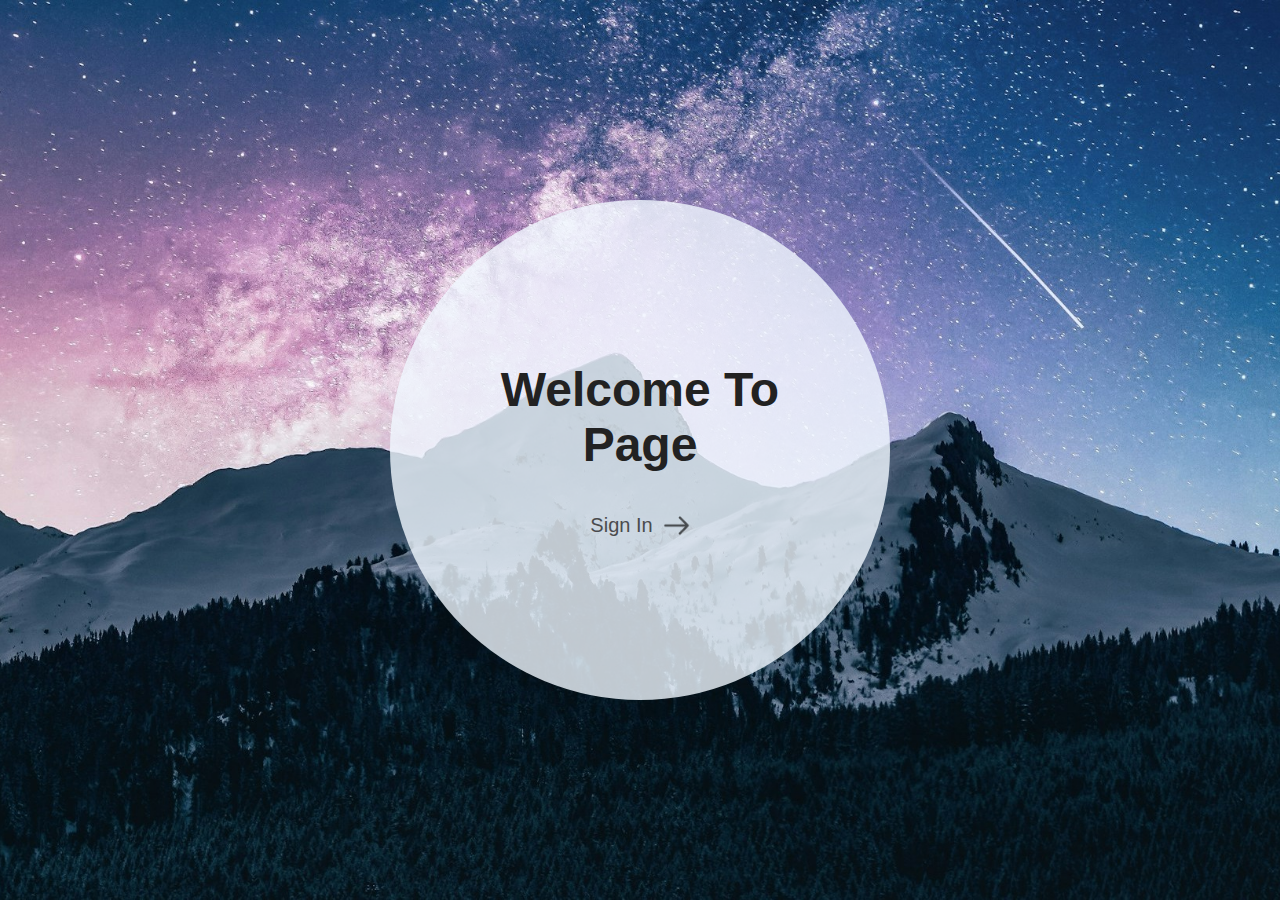
<file: index.html>
<!DOCTYPE html>
<html lang="en">

<head>
    <meta charset="UTF-8">
    <meta name="viewport" content="width=device-width, initial-scale=1.0">
    <title>Home</title>
    <link rel="stylesheet" href="styles/main-page-style.css">
</head>

<body>
    <div class="main">
        <div class="wrapper">
            <h1>Welcome To Page</h1>
            <a href="pages/sign-in.html">Sign In <img src="asset/logo/next.png"></a>
        </div>
    </div>
</body>

</html>
</file>
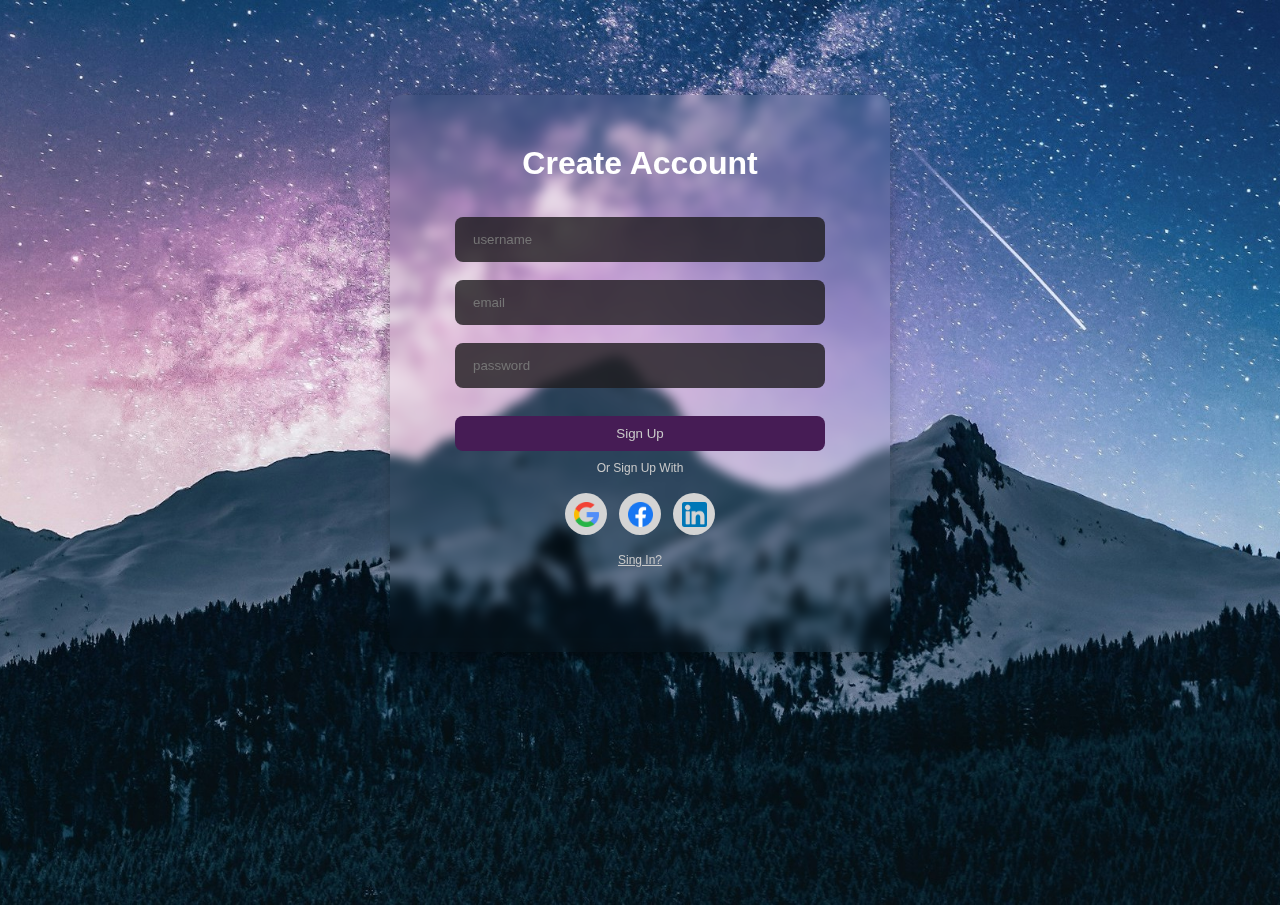
<file: create-acc.html>
<!DOCTYPE html>
<html lang="en">

<head>
    <meta charset="UTF-8">
    <meta name="viewport" content="width=device-width, initial-scale=1.0">
    <title>Create Account Page</title>
    <link rel="stylesheet" href="style.css">
</head>

<body>
    <div class="main">
        <div class="container">
            <h1>Create Account</h1>
            <div class="login-input">
                <input type="text" id="username" placeholder="username">
                <input type="email" id="email" placeholder="email">
                <input type="password" id="password" placeholder="password">
                <button class="btn">Sign Up</button>
                <p class="other-login-description">Or Sign Up With</p>
                <div class="other-login">
                    <a href="#" class="sm-logo"><img src="asset/logo/search.png"></a>
                    <a href="#" class="sm-logo"><img src="asset/logo/facebook.png"></a>
                    <a href="#" class="sm-logo"><img src="asset/logo/linkedin.png"></a>
                </div>
                <a href="sign-in.html" class="forgot-pw">Sing In?</a>
            </div>
        </div>
    </div>
    
</body>

</html>
</file>
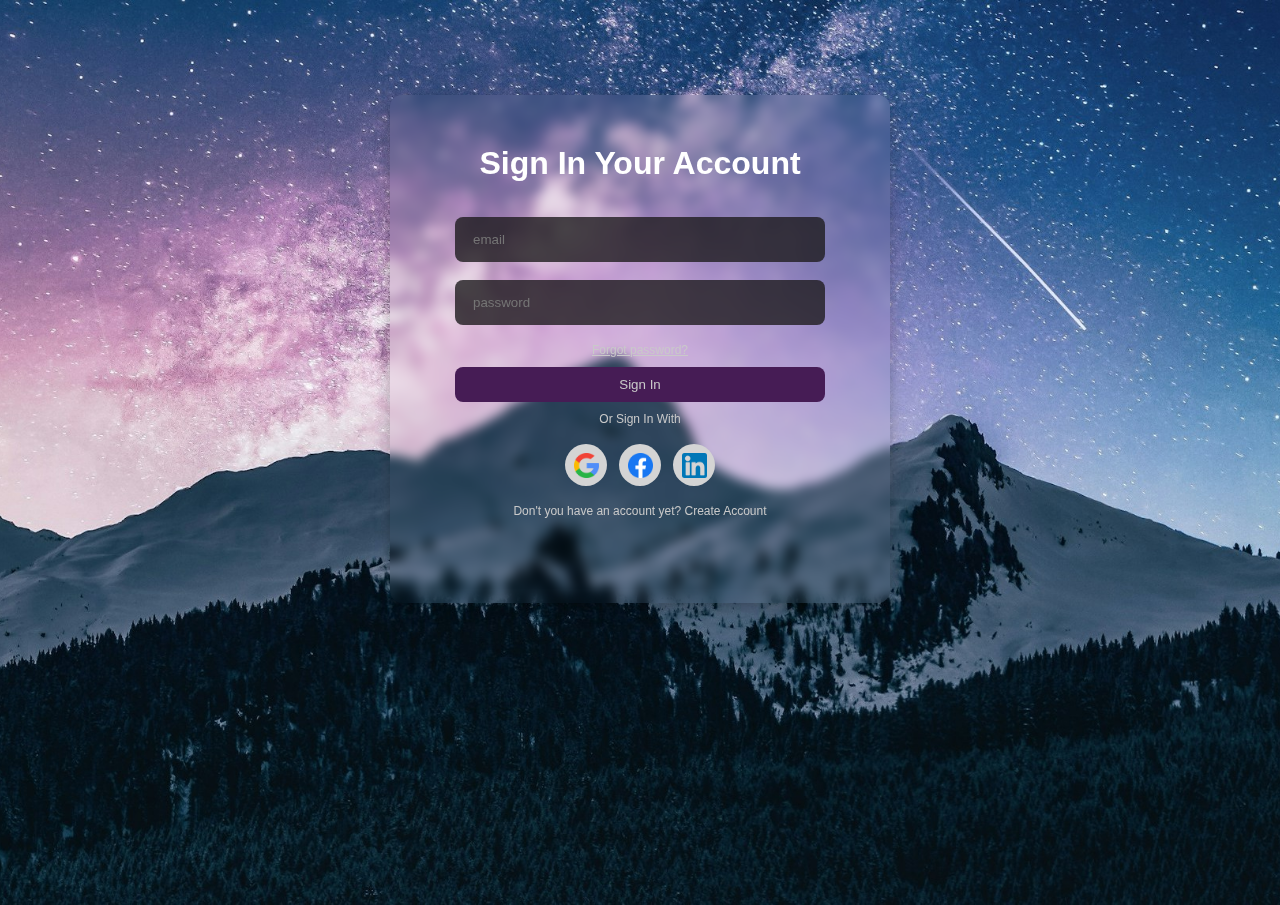
<file: sign-in.html>
<!DOCTYPE html>
<html lang="en">

<head>
    <meta charset="UTF-8">
    <meta name="viewport" content="width=device-width, initial-scale=1.0">
    <title>Sing In Page</title>
    <link rel="stylesheet" href="style.css">
</head>

<body>
    <div class="main">
        <div class="container">
            <h1>Sign In Your Account</h1>
            <div class="login-input">
                <input type="email" id="email" placeholder="email">
                <input type="password" id="password" placeholder="password">
                <a href="#" class="forgot-pw">Forgot password?</a>
                <button class="btn">Sign In</button>
                <p class="other-login-description">Or Sign In With</p>
                <div class="other-login">
                    <a href="#" class="sm-logo"><img src="asset/logo/search.png"></a>
                    <a href="#" class="sm-logo"><img src="asset/logo/facebook.png"></a>
                    <a href="#" class="sm-logo"><img src="asset/logo/linkedin.png"></a>
                </div>
                <a href="create-acc.html" class="create-acc"> Don't you have an account yet? <span>Create Account</span></a>
            </div>
        </div>
    </div>
    
</body>

</html>
</file>
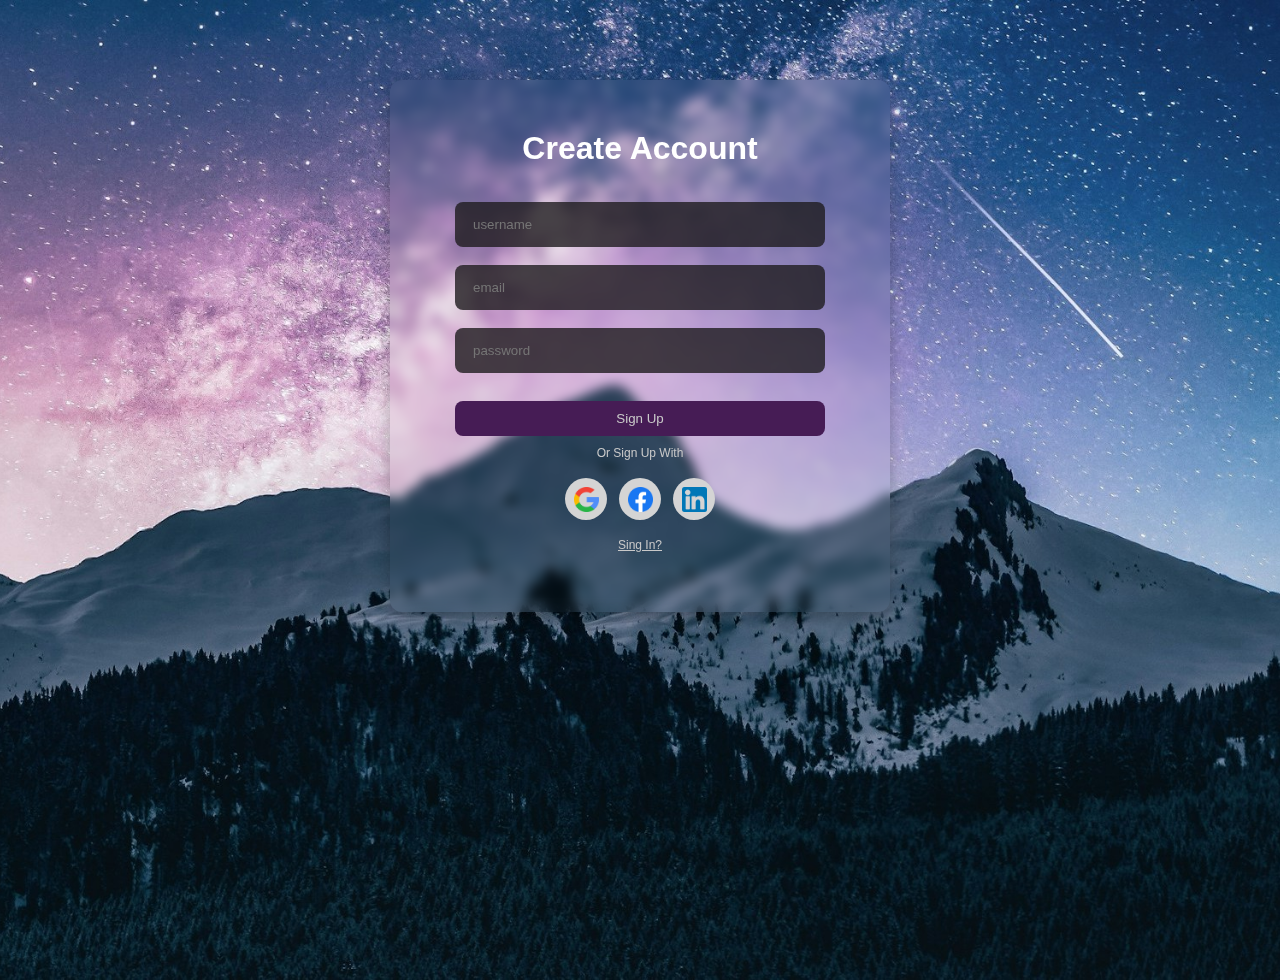
<file: pages/create-acc.html>
<!DOCTYPE html>
<html lang="en">

<head>
    <meta charset="UTF-8">
    <meta name="viewport" content="width=device-width, initial-scale=1.0">
    <title>Create Account Page</title>
    <link rel="stylesheet" href="../styles/style.css">
</head>

<body>
    <div class="main">
        <div class="container">
            <h1>Create Account</h1>
            <div class="login-input">
                <input type="text" id="username" placeholder="username">
                <input type="email" id="email" placeholder="email">
                <div class="pw-input">
                    <input type="password" id="password" placeholder="password">
                    <img src="../asset/logo/hide.png" id="hide-pw">
                </div>
                <button class="btn">Sign Up</button>
                <p class="other-login-description">Or Sign Up With</p>
                <div class="other-login">
                    <a href="#" class="sm-logo"><img src="../asset/logo/search.png"></a>
                    <a href="#" class="sm-logo"><img src="../asset/logo/facebook.png"></a>
                    <a href="#" class="sm-logo"><img src="../asset/logo/linkedin.png"></a>
                </div>
                <a href="./sign-in.html" class="sign-in">Sing In?</a>
            </div>
        </div>
    </div>
    

    <script src="../JS/script.js"></script>
</body>

</html>
</file>
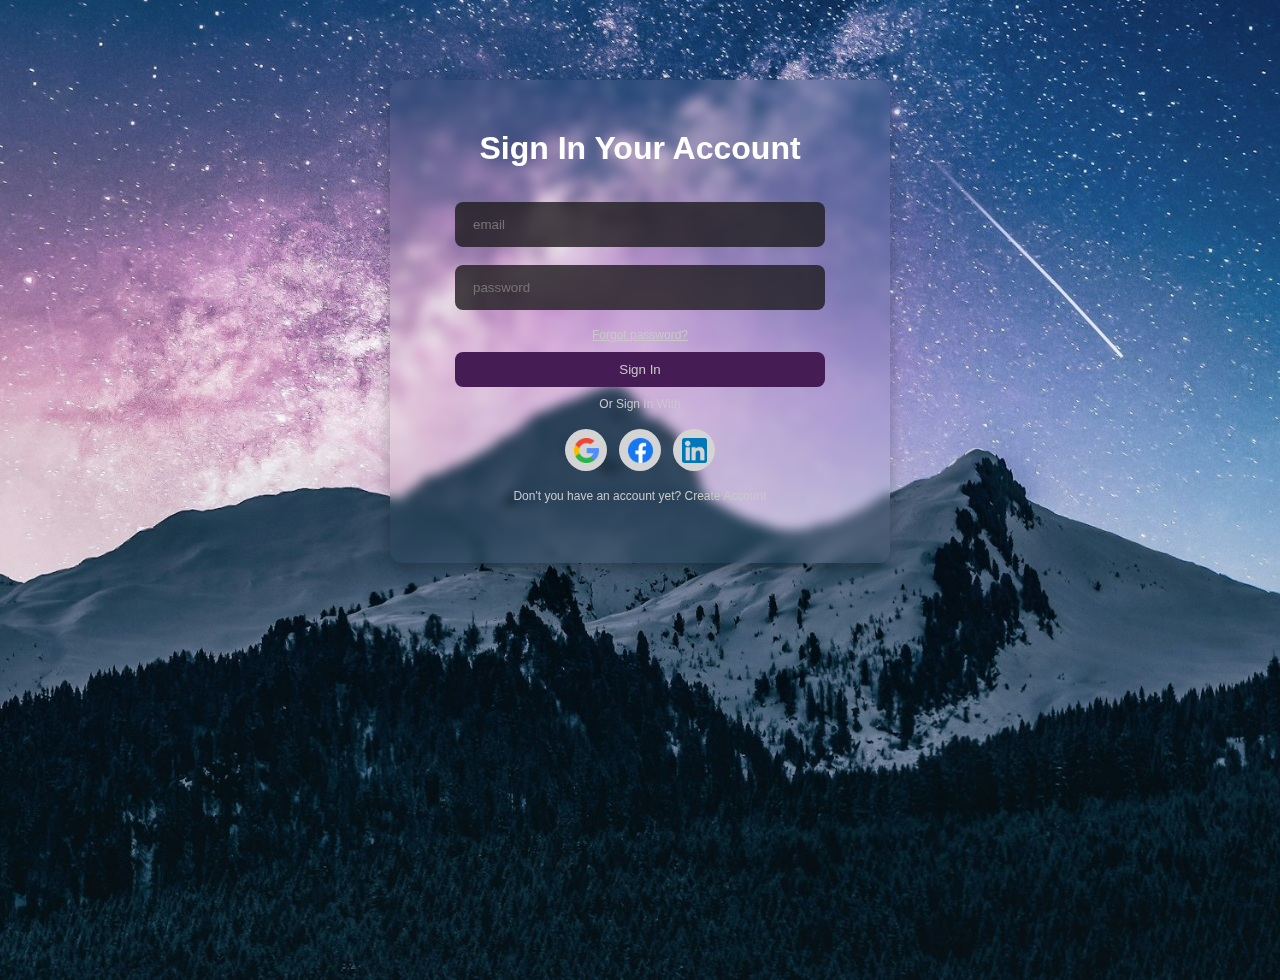
<file: pages/sign-in.html>
<!DOCTYPE html>
<html lang="en">

<head>
    <meta charset="UTF-8">
    <meta name="viewport" content="width=device-width, initial-scale=1.0">
    <title>Sing In Page</title>
    <link rel="stylesheet" href="../styles/style.css">
</head>

<body>
    <div class="main">
        <div class="container">
            <h1>Sign In Your Account</h1>
            <div class="login-input">
                <input type="email" id="email" placeholder="email">
                <div class="pw-input">
                    <input type="password" id="password" placeholder="password">
                    <img src="../asset/logo/hide.png" id="hide-pw">
                </div>
                <a href="#" class="forgot-pw">Forgot password?</a>
                <button class="btn">Sign In</button>
                <p class="other-login-description">Or Sign In With</p>
                <div class="other-login">
                    <a href="#" class="sm-logo"><img src="../asset/logo/search.png"></a>
                    <a href="#" class="sm-logo"><img src="../asset/logo/facebook.png"></a>
                    <a href="#" class="sm-logo"><img src="../asset/logo/linkedin.png"></a>
                </div>
                <a href="./create-acc.html" class="create-acc"> Don't you have an account yet? <span>Create Account</span></a>
            </div>
        </div>
    </div>
    
    <script src="../JS/script.js"></script>
</body>

</html>
</file>
<file: styles/main-page-style.css>
*{
    margin: 0;
    padding: 0;
    font-family: "Poppins", sans-serif;
    box-sizing: border-box;
}
body{
    background: url(../asset/bg.jpg);
    background-size: cover;
    background-position: center;
    background-repeat: no-repeat;
    height: 100vh;
}
.main{
    display: flex;
    justify-content: center;
    align-items: center;
    width: 100%;
    height: 100vh;
}
.wrapper{
    display: flex;
    flex-direction: column;
    justify-content: center;
    align-items: center;
    background-color: rgba(240, 248, 255, 0.8);
    width: 500px;
    height: 500px;
    padding: 50px;
    border-radius: 50%;
}
h1{
    font-size: 3rem;
    font-weight: 700;
    margin-bottom: 40px;
    color: #222;
    text-align: center;
}
a{
    display: flex;
    justify-content: center;
    align-items: center;
    gap: 10px;
    text-decoration: none;
    color: #2a2929;
    font-size: 1.25rem;
    font-weight: 500;
    opacity: 80%;
}
a img{
    width: 27px;
    opacity: 80%;
}
a:hover{
    opacity: 100%;
}
@media screen and (max-width: 810px){
    h1{
        font-size: 2rem;
    }
}
@media screen and (max-width: 480px){
    .wrapper{
        width: 350px;
        height: 350px;
    }
    h1{
        font-size: 2.2rem;
    }
    a{
        font-size: 1rem;
    }
    a img{
        width: 20px;
    }
}
</file>
<file: style.css>
*{
    margin: 0;
    padding: 0;
    box-sizing: border-box;
    font-family: "Poppins",sans-serif;
}
body{
    background-image: url(asset/bg.jpg);
    background-repeat: no-repeat;
    background-size: cover;
    background-position: center;
    height: 90vh;
}
.container{
    width: 100%;
    max-width: 500px;
    padding: 50px 65px;
    margin: 95px auto 0;
    background: transparent;
    backdrop-filter: blur(6px);
    box-shadow: 0px 5px 15px rgba(0, 0, 0, 0.25);
    border-radius: 12px;
}
.container h1{
    text-align: center;
    color: #ffffff;
}
.container .login-input{
    display: flex;
    flex-direction: column;
    margin: 35px 0;
}
.container .login-input input{
    padding: 15px 18px;
    border-radius: 8px;
    border: transparent;
    outline: none;
    background-color: rgba(30, 27, 30, 0.8);
    color: #ffffff;
    margin-bottom: 18px;
}
.container .login-input .forgot-pw ,
.container .login-input .other-login-description{
    color: #c9c9c9;
    font-size: 12px;
    text-align: center;
}
.container .login-input .btn{
    padding: 10px;
    width: 100%;
    border-radius: 8px;
    border: transparent;
    outline: none;
    margin: 10px auto 10px;
    background-color:#461c55;
    color: #c9c9c9;
}
.container .login-input .other-login{
    display: flex;
    gap: 12px;
    margin: 18px auto;
}
.login-input .other-login .sm-logo{
    background-color: #d4d4d4;
    border-radius: 50%;
    width: 42px;
    height: 42px;
    display: flex;
    justify-content: center;
    align-items: center;
}
.login-input .other-login .sm-logo img{
    width: 25px;
    height: 25px;
    object-fit: contain;
}
.container .login-input .create-acc{
    color: #c9c9c9;
    font-size: 12px;
    text-align: center;
    text-decoration: none;
}
.container .login-input .create-acc:hover{
    color: #9a9999;
}
</file>
<file: styles/style.css>
*{
    margin: 0;
    padding: 0;
    box-sizing: border-box;
    font-family: "Poppins",sans-serif;
}
body{
    background-image: url(../asset/bg.jpg);
    background-repeat: no-repeat;
    background-size: cover;
    background-position: center;
    height: 100vh;
}
.container{
    width: 100%;
    max-width: 500px;
    padding: 50px 65px;
    margin: 80px auto ;
    background: transparent;
    backdrop-filter: blur(6px);
    box-shadow: 0px 5px 15px rgba(0, 0, 0, 0.25);
    border-radius: 12px;
}
.container h1{
    text-align: center;
    color: #ffffff;
}
.container .login-input{
    display: flex;
    flex-direction: column;
    margin: 35px 0 10px;
}
.container .login-input #email,
.container .login-input .pw-input,
.container .login-input #username{
    width: 100%;
    padding: 15px 18px;
    border-radius: 8px;
    border: transparent;
    outline: none;
    background-color: rgba(30, 27, 30, 0.8);
    color: #ffffff;
    margin-bottom: 18px;
}
.container .login-input .pw-input{
    display: flex;
    align-items: center;
}
.container .login-input .pw-input #password{
    width: 100%;
    border: 0;
    outline: 0;
    background-color: transparent;
    color:  #ffffff;
}
.container .login-input .pw-input #hide-pw{
    width: 13px;
    display: none;
}
.container .login-input .forgot-pw ,
.container .login-input .other-login-description{
    color: #c9c9c9;
    font-size: 12px;
    text-align: center;
}
.container .login-input .btn{
    padding: 10px;
    width: 100%;
    border-radius: 8px;
    border: transparent;
    outline: none;
    margin: 10px auto 10px;
    background-color:#461c55;
    color: #c9c9c9;
}
.container .login-input .btn:hover{
    background-color: #381745;
}
.container .login-input .other-login{
    display: flex;
    gap: 12px;
    margin: 18px auto;
}
.login-input .other-login .sm-logo{
    background-color: #d4d4d4;
    border-radius: 50%;
    width: 42px;
    height: 42px;
    display: flex;
    justify-content: center;
    align-items: center;
}
.login-input .other-login .sm-logo img{
    width: 25px;
    height: 25px;
    object-fit: contain;
}
.container .login-input .create-acc{
    color: #c9c9c9;
    font-size: 12px;
    text-align: center;
    text-decoration: none;
}
.container .login-input .create-acc:hover{
    color: #9a9999;
}
.container .login-input .sign-in{
    color: #c9c9c9;
    font-size: 12px;
    text-align: center;
}

@media screen and (max-width: 480px){
    body{
        height: 100vh;
    }
    .container{
        width: 88%;
        font-size: 82%;
        margin: 65px auto;
        padding: 35px 32px;
    }
    .container .login-input #email,
    .container .login-input .pw-input,
    .container .login-input #username{
        padding: 13px 16px;
        font-size: 82%;
    }
    .container .login-input .pw-input #password{
        font-size: 82%;
    }
    .container .login-input .btn{
        font-size: 82%;
    }
    .login-input .other-login .sm-logo{
        width: 38px;
        height: 38px;
    }
    .login-input .other-login .sm-logo img{
        width: 22px;
        height: 22px;
    }
}
</file>
